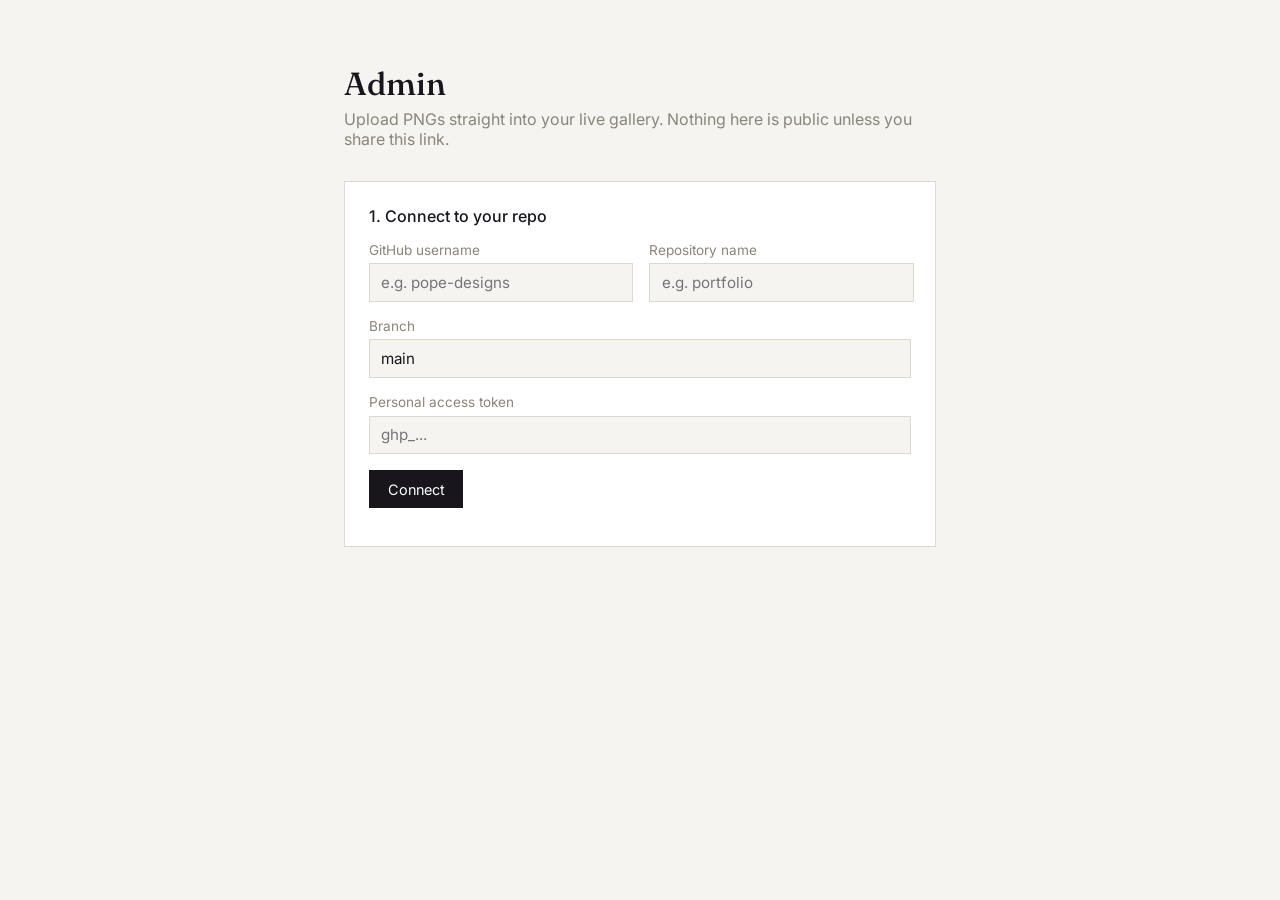
<file: admin.html>
<!DOCTYPE html>
<html lang="en">
<head>
<meta charset="UTF-8">
<meta name="viewport" content="width=device-width, initial-scale=1.0">
<title>Admin — Pope's Portfolio</title>
<link rel="preconnect" href="https://fonts.googleapis.com">
<link href="https://fonts.googleapis.com/css2?family=Fraunces:wght@500&family=Inter:wght@400;500&display=swap" rel="stylesheet">
<link rel="stylesheet" href="styles.css">
</head>
<body class="admin-body">

<header class="admin-header">
  <h1>Admin</h1>
  <p>Upload PNGs straight into your live gallery. Nothing here is public unless you share this link.</p>
</header>

<section class="panel" id="connectPanel">
  <h2>1. Connect to your repo</h2>
  <div class="row">
    <div class="field">
      <label for="owner">GitHub username</label>
      <input id="owner" type="text" placeholder="e.g. pope-designs">
    </div>
    <div class="field">
      <label for="repo">Repository name</label>
      <input id="repo" type="text" placeholder="e.g. portfolio">
    </div>
  </div>
  <div class="field">
    <label for="branch">Branch</label>
    <input id="branch" type="text" value="main">
  </div>
  <div class="field">
    <label for="token">Personal access token</label>
    <input id="token" type="password" placeholder="ghp_...">
  </div>
  <button class="primary" id="connectBtn">Connect</button>
  <button class="secondary" id="disconnectBtn" hidden>Disconnect</button>
  <p class="status-line" id="connectStatus"></p>
</section>

<section class="panel" id="uploadPanel" hidden>
  <h2>2. Add new work</h2>
  <div class="drop-zone" id="dropZone">Click to choose PNGs, or drag them here</div>
  <input type="file" id="fileInput" accept="image/png" multiple hidden>
  <div class="pending-list" id="pendingList"></div>
  <button class="primary" id="publishBtn" hidden style="margin-top:1rem;">Publish</button>
  <p class="status-line" id="uploadStatus"></p>
</section>

<section class="panel" id="publishedPanel" hidden>
  <h2>Published work</h2>
  <div class="published-list" id="publishedList"></div>
</section>

<script src="admin.js"></script>
</body>
</html>
</file>
<file: styles.css>
:root {
  --ink: #18161c;
  --paper: #f6f4f0;
  --line: #ddd8ce;
  --muted: #8a8579;
  --accent: #4a3f63;
  --accent-soft: #efe9f3;
}

* { box-sizing: border-box; }
html { scroll-behavior: smooth; }

body {
  margin: 0;
  background: var(--paper);
  color: var(--ink);
  font-family: 'Inter', sans-serif;
  -webkit-font-smoothing: antialiased;
}

/* ---------- Hero / header ---------- */

.hero {
  padding: clamp(3rem, 8vw, 6rem) clamp(1.5rem, 5vw, 4rem) 2.5rem;
  max-width: 46rem;
}

.wordmark {
  font-family: 'Fraunces', serif;
  font-style: italic;
  font-weight: 340;
  font-size: clamp(2.75rem, 7vw, 4.5rem);
  margin: 0 0 0.75rem;
  letter-spacing: -0.01em;
  line-height: 1;
}

.tagline {
  font-size: 1.05rem;
  color: var(--muted);
  margin: 0 0 2rem;
  max-width: 32rem;
}

.filters {
  display: flex;
  gap: 1.75rem;
  flex-wrap: wrap;
}

.filters button {
  font-family: inherit;
  font-size: 0.92rem;
  color: var(--muted);
  background: none;
  border: none;
  cursor: pointer;
  padding: 0 0 0.2rem;
  border-bottom: 1px solid transparent;
}

.filters button:hover,
.filters button.active {
  color: var(--ink);
  border-bottom-color: var(--accent);
}

/* ---------- Masonry gallery ---------- */

.gallery {
  padding: 0 clamp(1rem, 4vw, 3rem) 4rem;
  column-count: 1;
  column-gap: 1.25rem;
}

@media (min-width: 640px)  { .gallery { column-count: 2; } }
@media (min-width: 1000px) { .gallery { column-count: 3; } }
@media (min-width: 1400px) { .gallery { column-count: 4; } }

.piece {
  break-inside: avoid;
  margin: 0 0 1.25rem;
  position: relative;
  cursor: pointer;
  overflow: hidden;
  background: #fff;
  border: 1px solid var(--line);
}

.piece img {
  display: block;
  width: 100%;
  height: auto;
  transition: transform 0.5s ease;
}

.piece:hover img { transform: scale(1.03); }

.piece-label {
  position: absolute;
  left: 0.85rem;
  bottom: 0.75rem;
  color: #fff;
  font-size: 0.85rem;
  opacity: 0;
  transition: opacity 0.25s ease;
  text-shadow: 0 1px 6px rgba(0,0,0,0.6);
}

.piece::after {
  content: "";
  position: absolute;
  inset: 0;
  background: linear-gradient(to top, rgba(0,0,0,0.45), transparent 45%);
  opacity: 0;
  transition: opacity 0.25s ease;
}

.piece:hover::after,
.piece:hover .piece-label,
.piece:focus-visible::after,
.piece:focus-visible .piece-label { opacity: 1; }

.piece-label .category { display: block; color: #e4e0ea; font-size: 0.75rem; }

.empty-state {
  padding: 0 clamp(1.5rem, 5vw, 4rem) 4rem;
  color: var(--muted);
}

/* ---------- Lightbox ---------- */

.lightbox {
  position: fixed;
  inset: 0;
  background: rgba(12, 11, 14, 0.96);
  display: flex;
  align-items: center;
  justify-content: center;
  z-index: 100;
}
.lightbox[hidden] { display: none; }

.lightbox-figure { max-width: 90vw; max-height: 90vh; margin: 0; text-align: center; }
.lightbox-figure img { max-width: 90vw; max-height: 80vh; object-fit: contain; display: block; margin: 0 auto; }
.lightbox-figure figcaption { color: #e9e6ee; font-size: 0.9rem; margin-top: 0.85rem; }

.lightbox-close, .lightbox-nav {
  position: absolute;
  background: none;
  border: none;
  color: #e9e6ee;
  font-size: 2rem;
  cursor: pointer;
  line-height: 1;
  padding: 0.5rem;
}
.lightbox-close { top: 1rem; right: 1.5rem; font-size: 2.25rem; }
.lightbox-prev { left: 1rem; top: 50%; transform: translateY(-50%); }
.lightbox-next { right: 1rem; top: 50%; transform: translateY(-50%); }
.lightbox-close:hover, .lightbox-nav:hover { color: #fff; }

.site-footer {
  padding: 2rem clamp(1.5rem, 5vw, 4rem) 3rem;
  font-size: 0.9rem;
}
.site-footer a { color: var(--accent); }

@media (prefers-reduced-motion: reduce) {
  .piece img, .piece-label, .piece::after { transition: none; }
}

/* ==================================================================
   Admin panel
   ================================================================== */

.admin-body {
  max-width: 40rem;
  margin: 0 auto;
  padding: clamp(2rem, 6vw, 4rem) 1.5rem 5rem;
}

.admin-header h1 {
  font-family: 'Fraunces', serif;
  font-weight: 500;
  font-size: 2rem;
  margin: 0 0 0.35rem;
}

.admin-header p { color: var(--muted); margin: 0 0 2rem; }

.panel {
  background: #fff;
  border: 1px solid var(--line);
  padding: 1.5rem;
  margin-bottom: 2rem;
}

.panel h2 {
  font-size: 1rem;
  font-weight: 500;
  margin: 0 0 1rem;
}

.field {
  display: flex;
  flex-direction: column;
  gap: 0.35rem;
  margin-bottom: 1rem;
}

.field label { font-size: 0.85rem; color: var(--muted); }

.field input, .field select {
  font-family: inherit;
  font-size: 0.95rem;
  padding: 0.55rem 0.7rem;
  border: 1px solid var(--line);
  background: var(--paper);
  color: var(--ink);
}

.field input:focus, .field select:focus {
  outline: none;
  border-color: var(--accent);
}

.row { display: flex; gap: 1rem; }
.row .field { flex: 1; }

button.primary, button.secondary, button.danger {
  font-family: inherit;
  font-size: 0.9rem;
  padding: 0.6rem 1.1rem;
  border: 1px solid var(--ink);
  background: var(--ink);
  color: #fff;
  cursor: pointer;
}

button.secondary {
  background: none;
  color: var(--ink);
}

button.danger {
  background: none;
  border-color: #a33d3d;
  color: #a33d3d;
  font-size: 0.8rem;
  padding: 0.35rem 0.7rem;
}

button:disabled { opacity: 0.5; cursor: not-allowed; }

.status-line {
  font-size: 0.85rem;
  margin-top: 0.75rem;
  color: var(--muted);
}
.status-line.error { color: #a33d3d; }
.status-line.success { color: #35744f; }

.pending-list, .published-list {
  display: flex;
  flex-direction: column;
  gap: 1rem;
  margin-top: 1rem;
}

.pending-item, .published-item {
  display: flex;
  gap: 1rem;
  align-items: flex-start;
  border: 1px solid var(--line);
  padding: 0.85rem;
}

.pending-item img, .published-item img {
  width: 84px;
  height: 84px;
  object-fit: cover;
  flex-shrink: 0;
  background: var(--accent-soft);
}

.pending-item .fields { flex: 1; display: flex; flex-direction: column; gap: 0.5rem; }
.pending-item .fields input { width: 100%; }

.published-item { justify-content: space-between; }
.published-item .meta { flex: 1; }
.published-item .meta .title { font-weight: 500; }
.published-item .meta .category { color: var(--muted); font-size: 0.85rem; }

.drop-zone {
  border: 1px dashed var(--line);
  padding: 2rem;
  text-align: center;
  color: var(--muted);
  cursor: pointer;
  font-size: 0.9rem;
}
.drop-zone.dragover { border-color: var(--accent); color: var(--accent); background: var(--accent-soft); }
</file>
